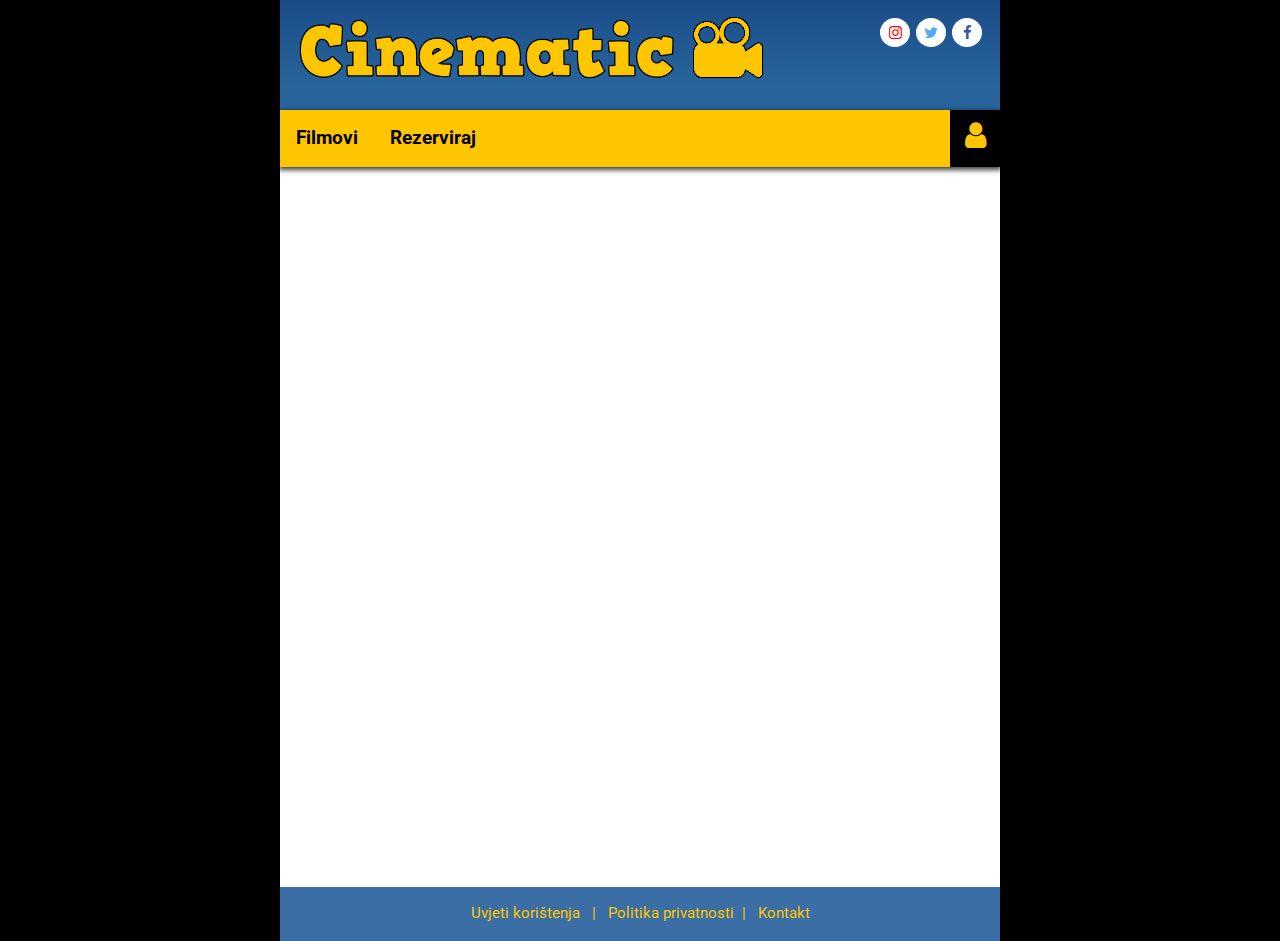
<file: contact.html>
<!doctype html>
<title>Example</title>
<link rel="stylesheet" type="text/css" href="style/mystyle.css">
<link rel="stylesheet" type="text/css" href="style/icons.css">
<link rel="stylesheet" type="text/css" href="style/slideshow.css">
<link rel="stylesheet" type="text/css" href="style/custom.css">
<link rel="stylesheet" href="https://www.w3schools.com/w3css/4/w3.css">
<link rel="stylesheet" href="https://cdnjs.cloudflare.com/ajax/libs/font-awesome/4.7.0/css/font-awesome.min.css">
<link href="https://fonts.googleapis.com/css?family=Roboto&display=swap" rel="stylesheet">
<link href="https://fonts.googleapis.com/css?family=Roboto:500&display=swap" rel="stylesheet">

<style>
  body {
    font-family: 'Roboto', sans-serif;
  }
</style>

<body>

  <!-- STUPAC LIJEVO -->
  <nav class="side">
  </nav>

  <!-- SREDINA -->
  <div class="middle">
    <!-- HEADER -->
    <header>
      <a href="index.html"><img src="images/cinematic1.png" style="height:85%"></a>
      <a href="https://www.facebook.com" class="fa faa fa-facebook"></a>
      <a href="https://www.twitter.com" class="fa faa fa-twitter"></a>
      <a href="https://www.instagram.com" class="fa faa fa-instagram"></a>
    </header>

    <ul>
      <li><a href="filmovi.php">Filmovi</a></li>
      <li><a href="rezerviraj.php">Rezerviraj</a></li>
      <li style="float:right"><a href="login.html" class="fa active xd fa-user fa-2x"></a></li>
    </ul>

    <!-- GLAVNI DIO -->
    <main class="content">
      <article>


      </article>

    </main>

    <!-- FOOTER -->
    <footer style="font-family: 'Roboto', sans-serif;">
    <a href="terms.html">Uvjeti korištenja</a> &nbsp;&nbsp;| &nbsp;&nbsp;<a href="privacy.html">Politika privatnosti</a>&nbsp;&nbsp;| &nbsp;&nbsp;<a href="">Kontakt</a>
    </footer>
  </div>

  <!-- STUPAC DESNO -->
  <nav class="side">
  </nav>

</body>
</file>
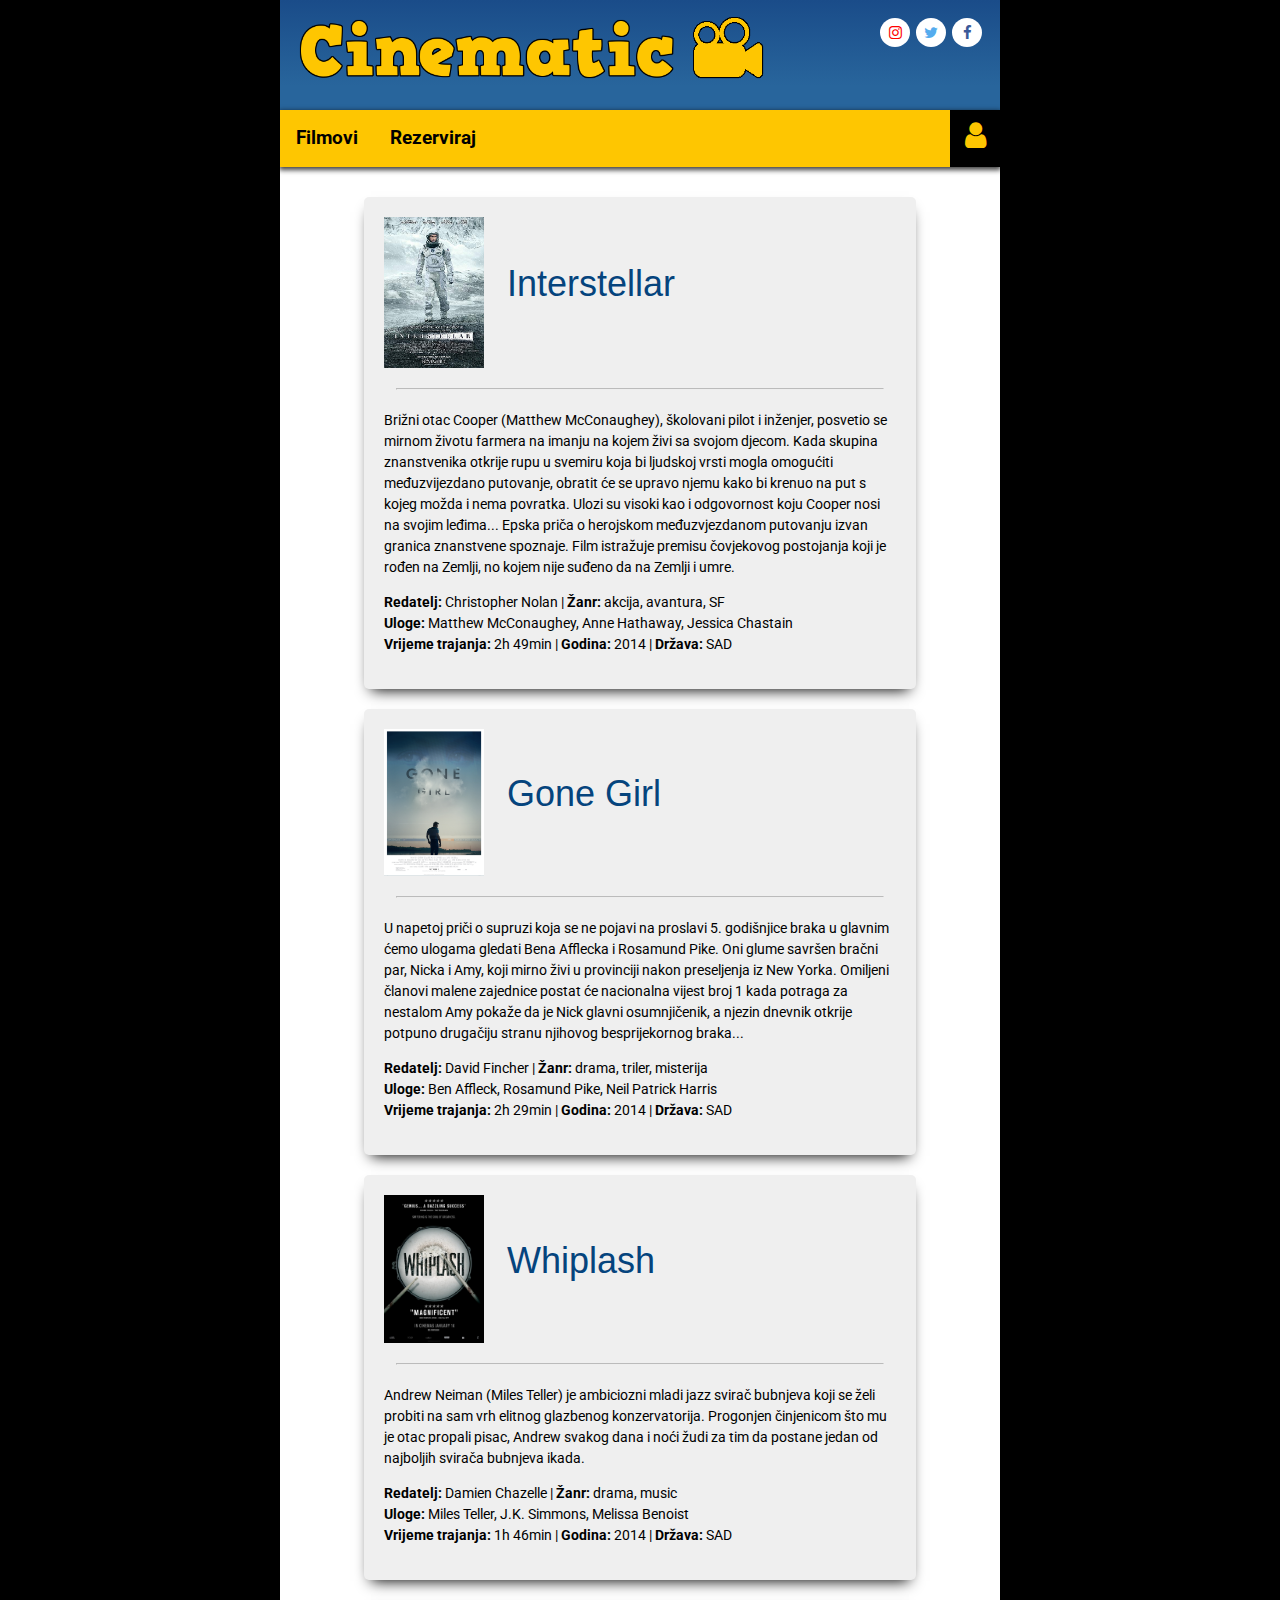
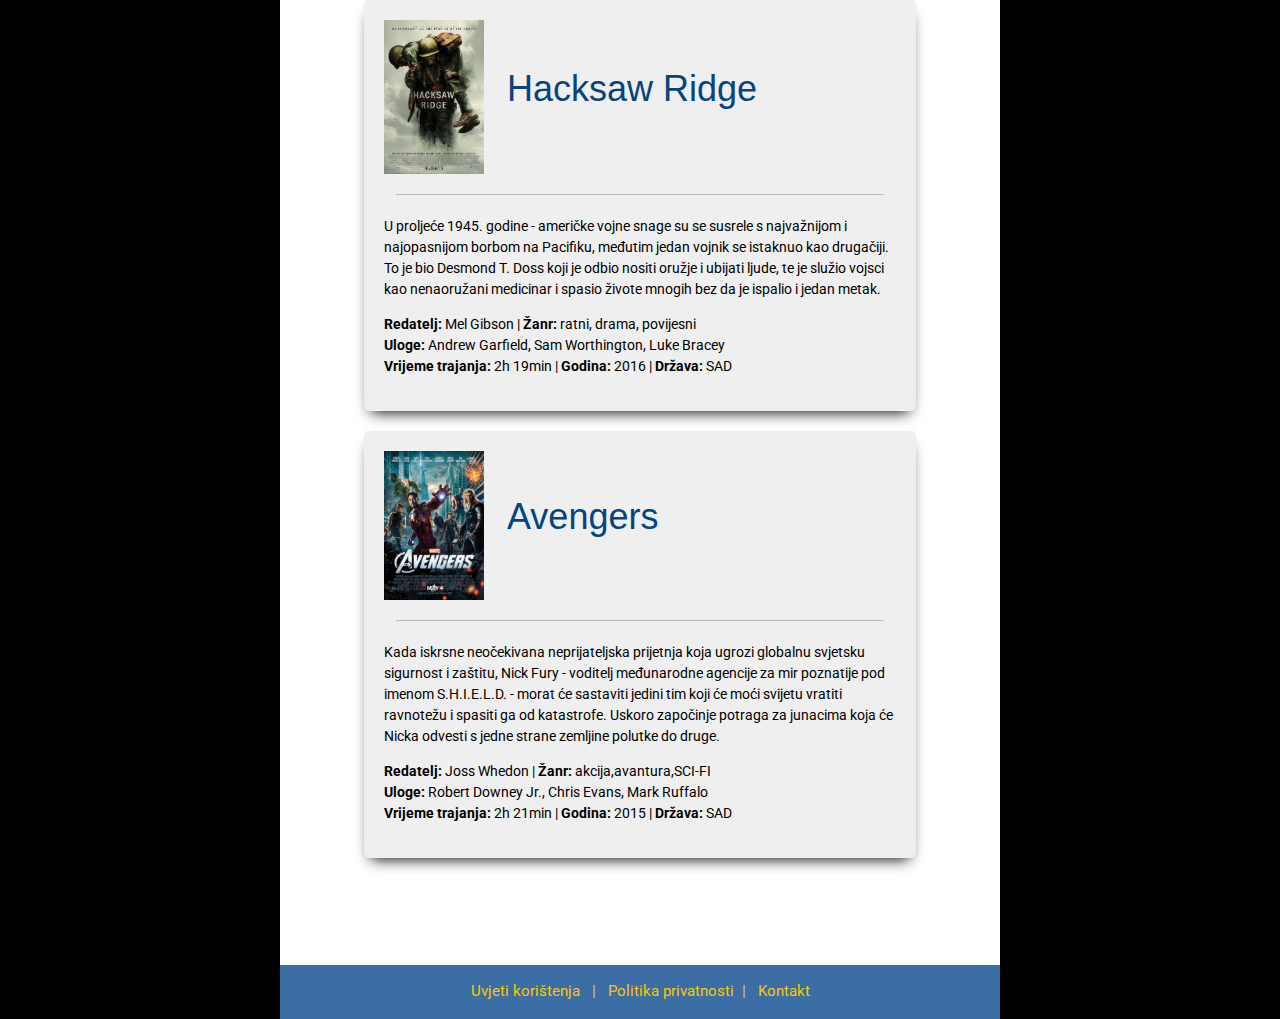
<file: filmovi.html>
<!doctype html>
<title>Cinematic - filmovi</title>

<link rel="stylesheet" type="text/css" href="style/icons.css">
<link rel="stylesheet" type="text/css" href="style/slideshow.css">
<link rel="stylesheet" type="text/css" href="style/custom.css">
<link rel="stylesheet" href="https://www.w3schools.com/w3css/4/w3.css">
<link rel="stylesheet" href="https://cdnjs.cloudflare.com/ajax/libs/font-awesome/4.7.0/css/font-awesome.min.css">
<link href="https://fonts.googleapis.com/css?family=Roboto&display=swap" rel="stylesheet">
<link href="https://fonts.googleapis.com/css?family=Roboto:500&display=swap" rel="stylesheet">
<link rel="stylesheet" type="text/css" href="style/mystyle.css">

<style>
  body {
    font-family: 'Roboto', sans-serif;
  }
</style>

<body>

  <!-- STUPAC LIJEVO -->
  <nav class="side">
  </nav>

  <!-- SREDINA -->
  <div class="middle">
    <!-- HEADER -->
    <header>
      <a href="index.html"><img src="images/cinematic1.png" style="height:85%"></a>
      <a href="https://www.facebook.com" class="fa faa fa-facebook"></a>
      <a href="https://www.twitter.com" class="fa faa fa-twitter"></a>
      <a href="https://www.instagram.com" class="fa faa fa-instagram"></a>
    </header>

    <ul>
      <li><a href="filmovi.html">Filmovi</a></li>
      <li><a href="rezerviraj.html">Rezerviraj</a></li>
      <li style="float:right"><a href="login.html" class="fa active xd fa-user fa-2x"></a></li>
    </ul>

    <!-- GLAVNI DIO -->
    <main class="content">
      <article>







        <div class="movie_box">
          <div>
            <img style="" width="100px" src="images/posters/interstellarp.jpg" alt="">
            <h1 style="margin-left: 20px;display:inline">Interstellar</h1>
          </div>
          <hr>
          <p>
            Brižni otac Cooper (Matthew McConaughey), školovani pilot i inženjer, posvetio se mirnom životu farmera na imanju na kojem živi sa svojom djecom. Kada skupina znanstvenika otkrije rupu u svemiru koja bi ljudskoj vrsti mogla omogućiti
            međuzvijezdano putovanje, obratit će se upravo njemu kako bi krenuo na put s kojeg možda i nema povratka. Ulozi su visoki kao i odgovornost koju Cooper nosi na svojim leđima... Epska priča o herojskom međuzvjezdanom putovanju izvan
            granica znanstvene spoznaje. Film istražuje premisu čovjekovog postojanja koji je rođen na Zemlji, no kojem nije suđeno da na Zemlji i umre.</p>
          <p>
            <B>Redatelj:</B> Christopher Nolan | <B>Žanr:</B> akcija, avantura, SF <br>
            <B>Uloge:</B> Matthew McConaughey, Anne Hathaway, Jessica Chastain <br>
            <B>Vrijeme trajanja:</B> 2h 49min | <B>Godina:</B> 2014 | <B>Država:</B> SAD
          </p>
        </div>

        <div class="movie_box">
          <div>
            <img style="" width="100px" src="images/posters/gonegirlp.jpg" alt="">
            <h1 style="margin-left: 20px;display:inline">Gone Girl</h1>
          </div>
          <hr>
          <p>
            U napetoj priči o supruzi koja se ne pojavi na proslavi 5. godišnjice braka u glavnim ćemo ulogama gledati Bena Afflecka i Rosamund Pike. Oni glume savršen bračni par, Nicka i Amy, koji mirno živi u provinciji nakon preseljenja iz New
            Yorka. Omiljeni članovi malene zajednice postat će nacionalna vijest broj 1 kada potraga za nestalom Amy pokaže da je Nick glavni osumnjičenik, a njezin dnevnik otkrije potpuno drugačiju stranu njihovog besprijekornog braka...</p>
          <p>
            <B>Redatelj:</B> David Fincher | <B>Žanr:</B> drama, triler, misterija <br>
            <B>Uloge:</B> Ben Affleck, Rosamund Pike, Neil Patrick Harris<br>
            <B>Vrijeme trajanja:</B> 2h 29min | <B>Godina:</B> 2014 | <B>Država:</B> SAD
          </p>
        </div>

        <div class="movie_box">
          <div>
            <img style="" width="100px" src="images/posters/whiplashp.jpg" alt="">
            <h1 style="margin-left: 20px;display:inline">Whiplash</h1>
          </div>
          <hr>
          <p>
            Andrew Neiman (Miles Teller) je ambiciozni mladi jazz svirač bubnjeva koji se želi probiti na sam vrh elitnog glazbenog konzervatorija. Progonjen činjenicom što mu je otac propali pisac, Andrew svakog dana i noći žudi za tim da postane
            jedan od najboljih svirača bubnjeva ikada.</p>
          <p>
            <B>Redatelj:</B> Damien Chazelle | <B>Žanr:</B> drama, music <br>
            <B>Uloge:</B> Miles Teller, J.K. Simmons, Melissa Benoist<br>
            <B>Vrijeme trajanja:</B> 1h 46min | <B>Godina:</B> 2014 | <B>Država:</B> SAD
          </p>
        </div>

        <div class="movie_box">
          <div>
            <img style="" width="100px" src="images/posters/hacksawp.jpg" alt="">
            <h1 style="margin-left: 20px;display:inline">Hacksaw Ridge</h1>
          </div>
          <hr>
          <p>
            U proljeće 1945. godine - američke vojne snage su se susrele s najvažnijom i najopasnijom borbom na Pacifiku, međutim jedan vojnik se istaknuo kao drugačiji. To je bio Desmond T. Doss koji je odbio nositi oružje i ubijati ljude, te je služio vojsci kao nenaoružani medicinar i spasio živote mnogih bez da je ispalio i jedan metak.
</p>
          <p>
            <B>Redatelj:</B> Mel Gibson | <B>Žanr:</B> ratni, drama, povijesni <br>
            <B>Uloge:</B> Andrew Garfield, Sam Worthington, Luke Bracey<br>
            <B>Vrijeme trajanja:</B> 2h 19min | <B>Godina:</B> 2016 | <B>Država:</B> SAD
          </p>

        </div>


        <div class="movie_box">
          <div>
            <img style="" width="100px" src="images/posters/avengersp.jpg" alt="">
            <h1 style="margin-left: 20px;display:inline">Avengers</h1>
          </div>
          <hr>
          <p>
            Kada iskrsne neočekivana neprijateljska prijetnja koja ugrozi globalnu svjetsku sigurnost i zaštitu, Nick Fury - voditelj međunarodne agencije za mir poznatije pod imenom S.H.I.E.L.D. - morat će sastaviti jedini tim koji će moći svijetu vratiti ravnotežu i spasiti ga od katastrofe. Uskoro započinje potraga za junacima koja će Nicka odvesti s jedne strane zemljine polutke do druge.
      </p>
          <p>
            <B>Redatelj:</B> Joss Whedon | <B>Žanr:</B> akcija,avantura,SCI-FI <br>
            <B>Uloge:</B> Robert Downey Jr., Chris Evans, Mark Ruffalo<br>
            <B>Vrijeme trajanja:</B> 2h 21min | <B>Godina:</B> 2015 | <B>Država:</B> SAD
          </p>

        </div>


      </article>

    </main>

    <!-- FOOTER -->
    <footer style="font-family: 'Roboto', sans-serif;">
      <a href="terms.html">Uvjeti korištenja</a> &nbsp;&nbsp;| &nbsp;&nbsp;<a href="privacy.html">Politika privatnosti</a>&nbsp;&nbsp;| &nbsp;&nbsp;<a href="">Kontakt</a>
    </footer>
  </div>

  <!-- STUPAC DESNO -->
  <nav class="side">
  </nav>

</body>
</file>
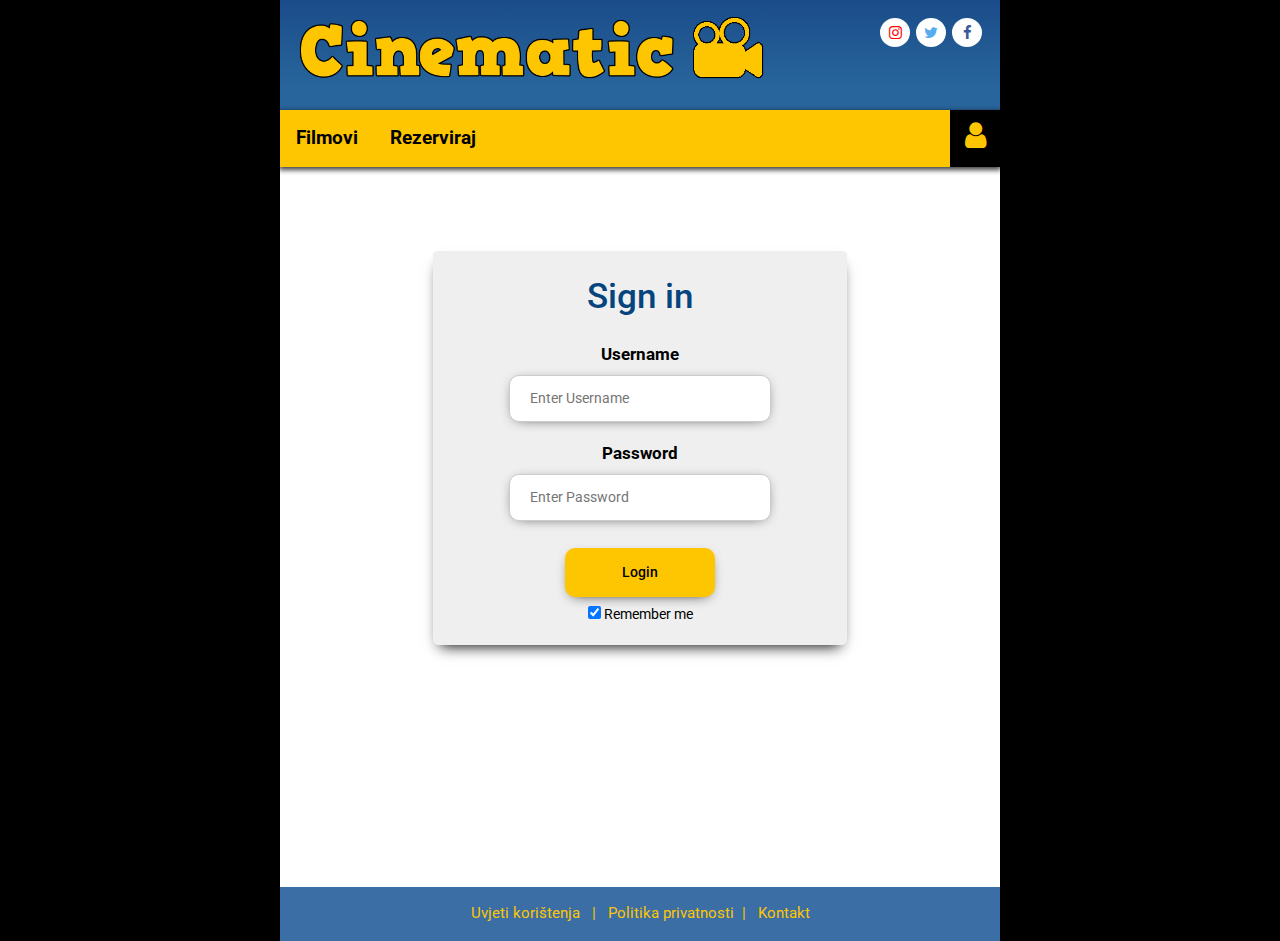
<file: login.html>
<!doctype html>
<title>Example</title>
<link rel="stylesheet" type="text/css" href="style/mystyle.css">
<link rel="stylesheet" type="text/css" href="style/icons.css">
<link rel="stylesheet" type="text/css" href="style/slideshow.css">
<link rel="stylesheet" type="text/css" href="style/custom.css">
<link rel="stylesheet" href="https://www.w3schools.com/w3css/4/w3.css">
<link rel="stylesheet" href="https://cdnjs.cloudflare.com/ajax/libs/font-awesome/4.7.0/css/font-awesome.min.css">
<link href="https://fonts.googleapis.com/css?family=Roboto&display=swap" rel="stylesheet">
<link href="https://fonts.googleapis.com/css?family=Roboto:500&display=swap" rel="stylesheet">

<style>
  body {
    font-family: 'Roboto', sans-serif;
  }
</style>

<body>

  <!-- STUPAC LIJEVO -->
  <nav class="side">
  </nav>

  <!-- SREDINA -->
  <div class="middle">
    <!-- HEADER -->
    <header>
      <a href="index.html"><img src="images/cinematic1.png" style="height:85%"></a>
      <a href="https://www.facebook.com" class="fa faa fa-facebook"></a>
      <a href="https://www.twitter.com" class="fa faa fa-twitter"></a>
      <a href="https://www.instagram.com" class="fa faa fa-instagram"></a>
    </header>

    <ul>
      <li><a href="filmovi.php">Filmovi</a></li>
      <li><a href="rezerviraj.php">Rezerviraj</a></li>
      <li style="float:right"><a href="login.html" class="fa active xd fa-user fa-2x"></a></li>
    </ul>

    <!-- GLAVNI DIO -->
    <main class="content">
      <article>

        <div style="font-family: 'Roboto', sans-serif;" class="login_box">
          <div style="font-family: 'Roboto', sans-serif;font-weight:500;" class="login_naslov">Sign in</div>
          <div class="login_wraper">
            <label style="font-size: 1.2em;" for="uname"><b>Username</b></label> <br>
            <input type="text" placeholder="Enter Username" name="uname" required> <br>

            <label style="font-size: 1.2em;" for="psw"><b>Password</b></label> <br>
            <input type="password" placeholder="Enter Password" name="psw" required> <br>

            <button style="font-family: 'Roboto', sans-serif;font-weight: 500;" type="submit">Login</button><br>
            <label>
              <input type="checkbox" checked="checked" name="remember"> Remember me
            </label>

          </div>

        </div>

      </article>

    </main>

    <!-- FOOTER -->
    <footer style="font-family: 'Roboto', sans-serif;">
      <a href="terms.html">Uvjeti korištenja</a> &nbsp;&nbsp;| &nbsp;&nbsp;<a href="privacy.html">Politika privatnosti</a>&nbsp;&nbsp;| &nbsp;&nbsp;<a href="">Kontakt</a>
    </footer>
  </div>

  <!-- STUPAC DESNO -->
  <nav class="side">
  </nav>

</body>
</file>
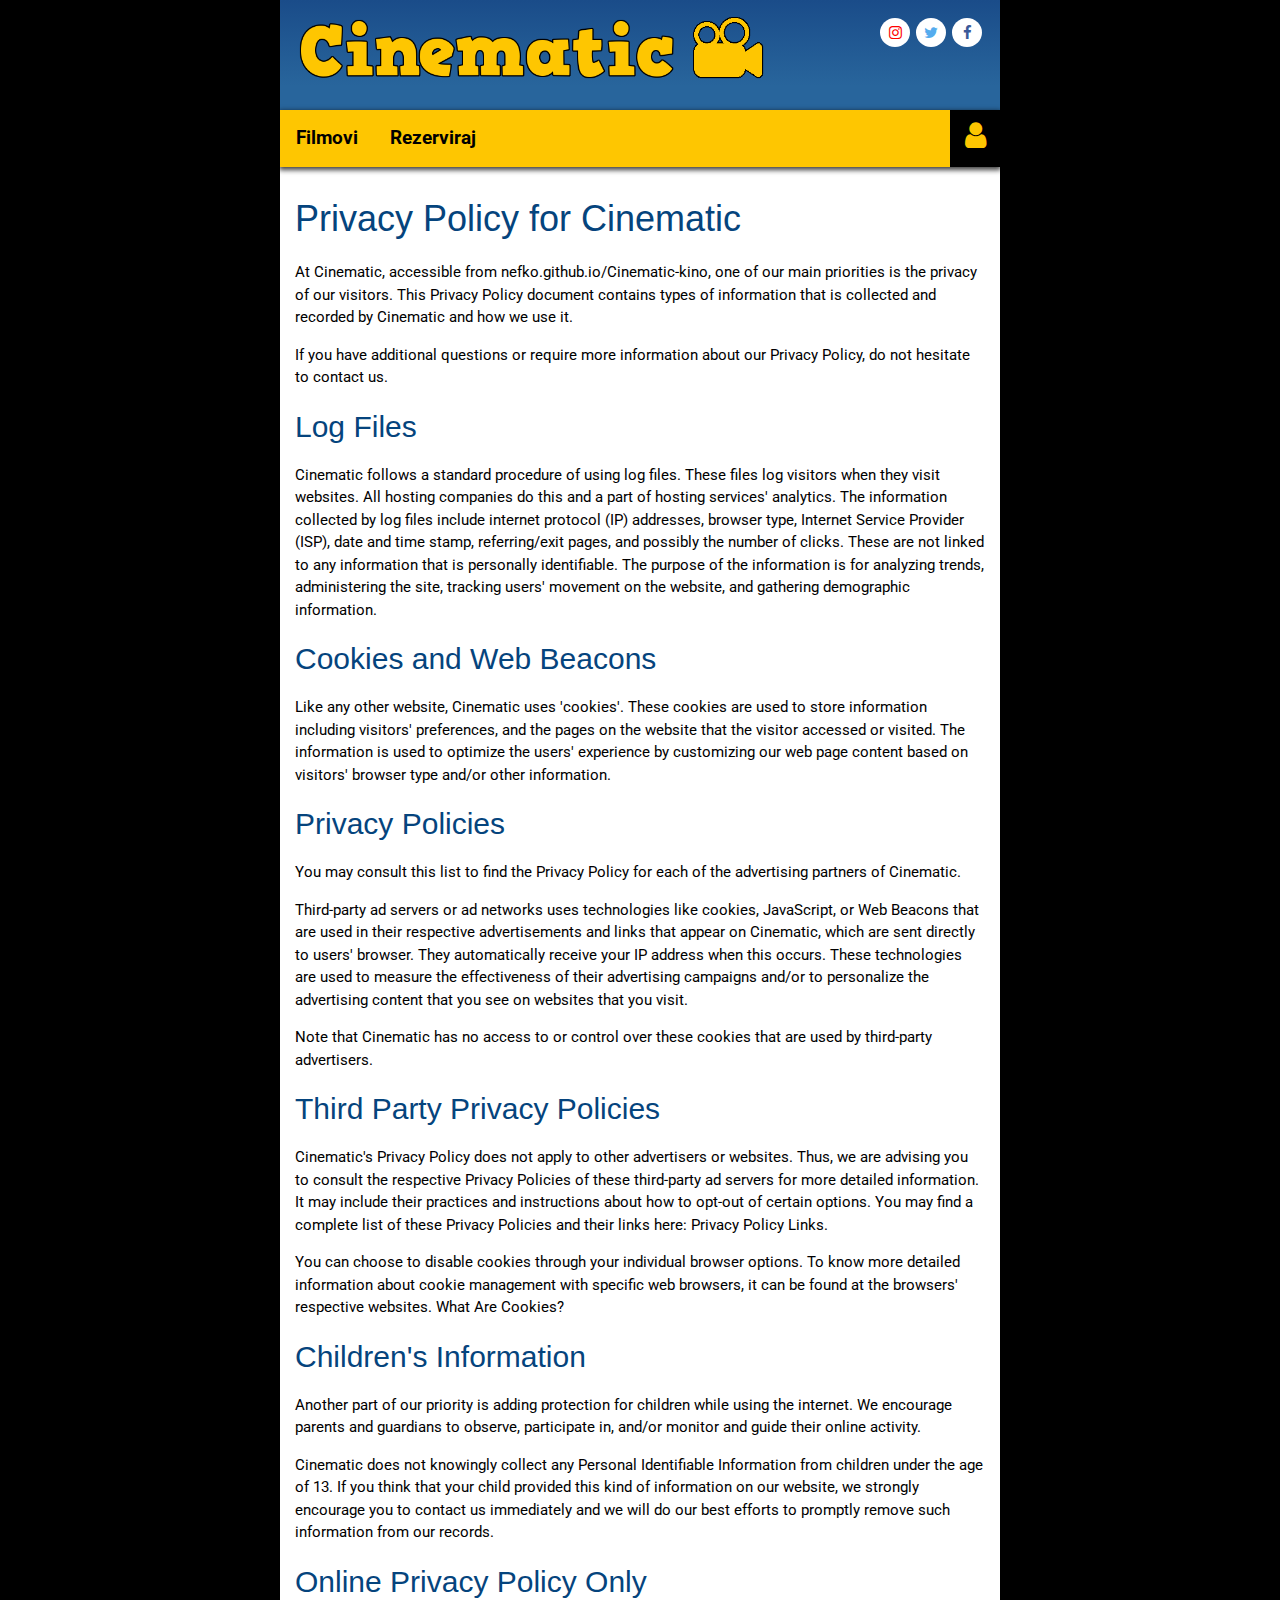
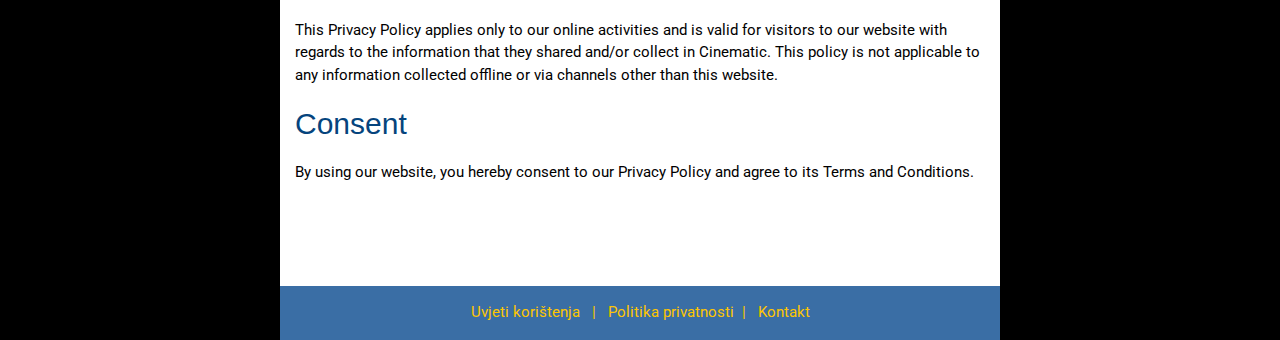
<file: privacy.html>
<!doctype html>
<title>Example</title>
<link rel="stylesheet" type="text/css" href="style/mystyle.css">
<link rel="stylesheet" type="text/css" href="style/icons.css">
<link rel="stylesheet" type="text/css" href="style/slideshow.css">
<link rel="stylesheet" type="text/css" href="style/custom.css">
<link rel="stylesheet" href="https://www.w3schools.com/w3css/4/w3.css">
<link rel="stylesheet" href="https://cdnjs.cloudflare.com/ajax/libs/font-awesome/4.7.0/css/font-awesome.min.css">
<link href="https://fonts.googleapis.com/css?family=Roboto&display=swap" rel="stylesheet">
<link href="https://fonts.googleapis.com/css?family=Roboto:500&display=swap" rel="stylesheet">

<style>
  body {
    font-family: 'Roboto', sans-serif;
  }
</style>

<body>

  <!-- STUPAC LIJEVO -->
  <nav class="side">
  </nav>

  <!-- SREDINA -->
  <div class="middle">
    <!-- HEADER -->
    <header>
      <a href="index.html"><img src="images/cinematic1.png" style="height:85%"></a>
      <a href="https://www.facebook.com" class="fa faa fa-facebook"></a>
      <a href="https://www.twitter.com" class="fa faa fa-twitter"></a>
      <a href="https://www.instagram.com" class="fa faa fa-instagram"></a>
    </header>

    <ul>
      <li><a href="filmovi.php">Filmovi</a></li>
      <li><a href="rezerviraj.php">Rezerviraj</a></li>
      <li style="float:right"><a href="login.html" class="fa active xd fa-user fa-2x"></a></li>
    </ul>

    <!-- GLAVNI DIO -->
    <main class="content">
      <article>


        <h1>Privacy Policy for Cinematic</h1>

    <p>At Cinematic, accessible from nefko.github.io/Cinematic-kino, one of our main priorities is the privacy of our visitors. This Privacy Policy document contains types of information that is collected and recorded by Cinematic and how we use it.</p>

    <p>If you have additional questions or require more information about our Privacy Policy, do not hesitate to contact us.</p>

    <h2>Log Files</h2>

    <p>Cinematic follows a standard procedure of using log files. These files log visitors when they visit websites. All hosting companies do this and a part of hosting services' analytics. The information collected by log files include internet protocol (IP) addresses, browser type, Internet Service Provider (ISP), date and time stamp, referring/exit pages, and possibly the number of clicks. These are not linked to any information that is personally identifiable. The purpose of the information is for analyzing trends, administering the site, tracking users' movement on the website, and gathering demographic information.</p>

    <h2>Cookies and Web Beacons</h2>

    <p>Like any other website, Cinematic uses 'cookies'. These cookies are used to store information including visitors' preferences, and the pages on the website that the visitor accessed or visited. The information is used to optimize the users' experience by customizing our web page content based on visitors' browser type and/or other information.</p>



    <h2>Privacy Policies</h2>

    <P>You may consult this list to find the Privacy Policy for each of the advertising partners of Cinematic. </p>

    <p>Third-party ad servers or ad networks uses technologies like cookies, JavaScript, or Web Beacons that are used in their respective advertisements and links that appear on Cinematic, which are sent directly to users' browser. They automatically receive your IP address when this occurs. These technologies are used to measure the effectiveness of their advertising campaigns and/or to personalize the advertising content that you see on websites that you visit.</p>

    <p>Note that Cinematic has no access to or control over these cookies that are used by third-party advertisers.</p>

    <h2>Third Party Privacy Policies</h2>

    <p>Cinematic's Privacy Policy does not apply to other advertisers or websites. Thus, we are advising you to consult the respective Privacy Policies of these third-party ad servers for more detailed information. It may include their practices and instructions about how to opt-out of certain options. You may find a complete list of these Privacy Policies and their links here: Privacy Policy Links.</p>

    <p>You can choose to disable cookies through your individual browser options. To know more detailed information about cookie management with specific web browsers, it can be found at the browsers' respective websites. What Are Cookies?</p>

    <h2>Children's Information</h2>

    <p>Another part of our priority is adding protection for children while using the internet. We encourage parents and guardians to observe, participate in, and/or monitor and guide their online activity.</p>

    <p>Cinematic does not knowingly collect any Personal Identifiable Information from children under the age of 13. If you think that your child provided this kind of information on our website, we strongly encourage you to contact us immediately and we will do our best efforts to promptly remove such information from our records.</p>

    <h2>Online Privacy Policy Only</h2>

    <p>This Privacy Policy applies only to our online activities and is valid for visitors to our website with regards to the information that they shared and/or collect in Cinematic. This policy is not applicable to any information collected offline or via channels other than this website.</p>

    <h2>Consent</h2>

    <p>By using our website, you hereby consent to our Privacy Policy and agree to its Terms and Conditions.</p>

      </article>

    </main>

    <!-- FOOTER -->
    <footer style="font-family: 'Roboto', sans-serif;">
    <a href="terms.html">Uvjeti korištenja</a> &nbsp;&nbsp;| &nbsp;&nbsp;<a href="privacy.html">Politika privatnosti</a>&nbsp;&nbsp;| &nbsp;&nbsp;<a href="">Kontakt</a>
    </footer>
  </div>

  <!-- STUPAC DESNO -->
  <nav class="side">
  </nav>

</body>
</file>
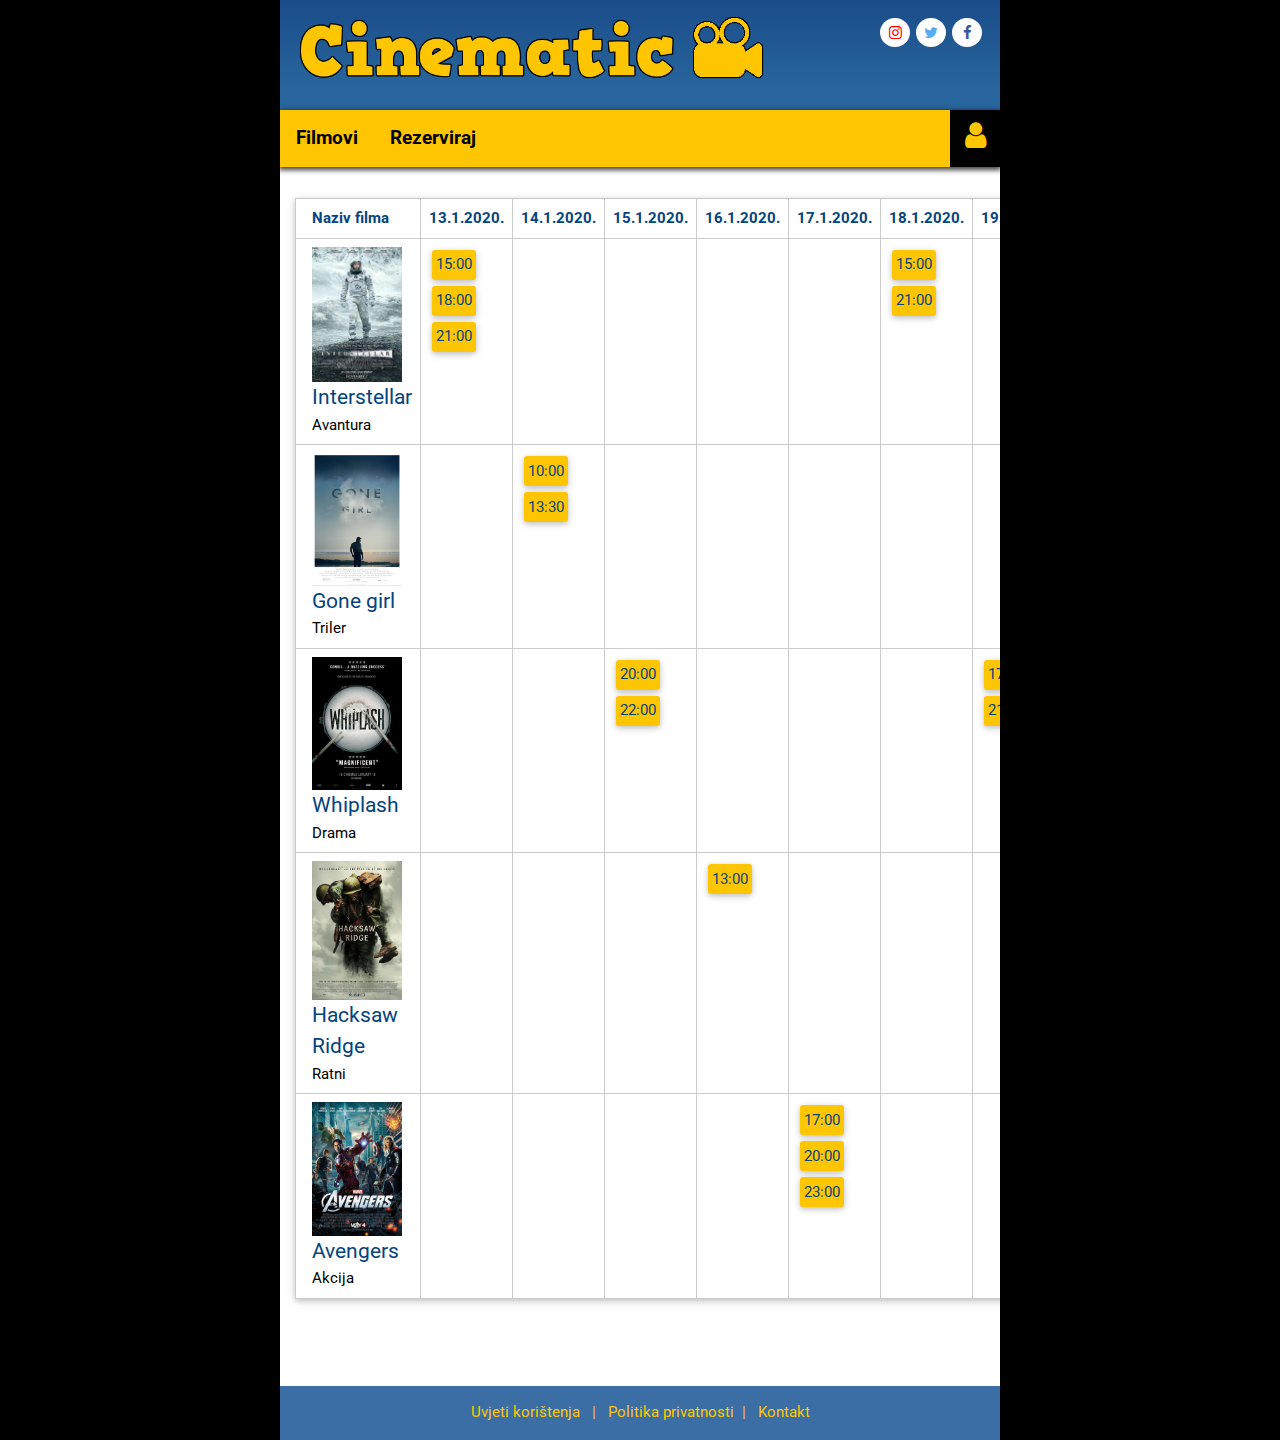
<file: rezerviraj.html>
<!doctype html>
<title>Example</title>
<link rel="stylesheet" type="text/css" href="style/mystyle.css">
<link rel="stylesheet" type="text/css" href="style/icons.css">
<link rel="stylesheet" type="text/css" href="style/slideshow.css">
<link rel="stylesheet" type="text/css" href="style/custom.css">
<link rel="stylesheet" href="https://www.w3schools.com/w3css/4/w3.css">
<link rel="stylesheet" href="https://cdnjs.cloudflare.com/ajax/libs/font-awesome/4.7.0/css/font-awesome.min.css">
<link href="https://fonts.googleapis.com/css?family=Roboto&display=swap" rel="stylesheet">
<link href="https://fonts.googleapis.com/css?family=Roboto:500&display=swap" rel="stylesheet">

<style>
  body {
    font-family: 'Roboto', sans-serif;
  }
</style>

<body>

  <!-- STUPAC LIJEVO -->
  <nav class="side">
  </nav>

  <!-- SREDINA -->
  <div class="middle">
    <!-- HEADER -->
    <header>
      <a href="index.html"><img src="images/cinematic1.png" style="height:85%"></a>
      <a href="https://www.facebook.com" class="fa faa fa-facebook"></a>
      <a href="https://www.twitter.com" class="fa faa fa-twitter"></a>
      <a href="https://www.instagram.com" class="fa faa fa-instagram"></a>
    </header>

    <ul>
      <li><a href="filmovi.php">Filmovi</a></li>
      <li><a href="rezerviraj.php">Rezerviraj</a></li>
      <li style="float:right"><a href="login.html" class="fa active xd fa-user fa-2x"></a></li>
    </ul>

    <!-- GLAVNI DIO -->
    <main class="content">
      <article>


        <table class="w3-table w3-border w3-card w3-margin-top table_name">
          <tr>
            <th width="30%">Naziv filma</th>
            <th class="w3-border">13.1.2020.</th>
            <th class="w3-border">14.1.2020.</th>
            <th class="w3-border">15.1.2020.</th>
            <th class="w3-border">16.1.2020.</th>
            <th class="w3-border">17.1.2020.</th>
            <th class="w3-border">18.1.2020.</th>
            <th class="w3-border">19.1.2020.</th>
          </tr>
          <tr>
            <td class="table_name w3-border">
              <img style="width: 6em;" src="images/posters/interstellarp.jpg" alt="">
              <span style="font-size:1.4em;">Interstellar</span><br><span style="color: black;font-size:1em;">Avantura</span>
            </td>
            <td class="w3-border">
              <div class="w3-card rezerv_box">15:00</div>
              <div class="w3-card rezerv_box">18:00</div>
              <div class="w3-card rezerv_box">21:00</div>
            </td>
            <td class="w3-border"></td>
            <td class="w3-border"></td>
            <td class="w3-border"></td>
            <td class="w3-border"></td>
            <td class="w3-border">
              <div class="w3-card rezerv_box">15:00</div>
              <div class="w3-card rezerv_box">21:00</div>
            </td>
            <td class="w3-border"></td>
          </tr>
          <tr>
            <td class="table_name w3-border">
              <img style="width: 6em;" src="images/posters/gonegirlp.jpg" alt="">
              <span style="font-size:1.4em;">Gone girl</span><br><span style="color: black;font-size:1em;">Triler</span>
            </td>
            <td class="w3-border"></td>
            <td class="w3-border">
              <div class="w3-card rezerv_box">10:00</div>
              <div class="w3-card rezerv_box">13:30</div>
            </td>
            <td class="w3-border"></td>
            <td class="w3-border"></td>
            <td class="w3-border"></td>
            <td class="w3-border"></td>
            <td class="w3-border"></td>
          </tr>
          <tr>
            <td class="table_name w3-border">
              <img style="width: 6em;" src="images/posters/whiplashp.jpg" alt="">
              <span style="font-size:1.4em;">Whiplash</span><br><span style="color: black;font-size:1em;">Drama</span>
            </td>
            <td class="w3-border"></td>
            <td class="w3-border"></td>
            <td class="w3-border">
              <div class="w3-card rezerv_box">20:00</div>
              <div class="w3-card rezerv_box">22:00</div>
            </td>
            <td class="w3-border"></td>
            <td class="w3-border"></td>
            <td class="w3-border"></td>
            <td class="w3-border">
              <div class="w3-card rezerv_box">17:30</div>
              <div class="w3-card rezerv_box">21:15</div>
            </td>
          </tr>
          <tr>
            <td class="table_name w3-border">
              <img style="width: 6em;" src="images/posters/hacksawp.jpg" alt="">
              <span style="font-size:1.4em;">Hacksaw Ridge</span><br><span style="color: black;font-size:1em;">Ratni</span>
            </td>
            <td class="w3-border"></td>
            <td class="w3-border"></td>
            <td class="w3-border"></td>
            <td class="w3-border">
              <div class="w3-card rezerv_box">13:00</div>
            </td>
            <td class="w3-border"></td>
            <td class="w3-border"></td>
            <td class="w3-border"></td>
          </tr>
          <tr>
            <td class="table_name w3-border">
              <img style="width: 6em;" src="images/posters/avengersp.jpg" alt="">
              <span style="font-size:1.4em;">Avengers</span><br><span style="color: black;font-size:1em;">Akcija</span>
            </td>
            <td class="w3-border"></td>
            <td class="w3-border"></td>
            <td class="w3-border"></td>
            <td class="w3-border"></td>
            <td class="w3-border">
              <div class="w3-card rezerv_box">17:00</div>
              <div class="w3-card rezerv_box">20:00</div>
                <div class="w3-card rezerv_box">23:00</div>
            </td>
            <td class="w3-border"></td>
            <td class="w3-border"></td>
          </tr>




        </table>


      </article>

    </main>

    <!-- FOOTER -->
    <footer style="font-family: 'Roboto', sans-serif;">
      <a href="terms.html">Uvjeti korištenja</a> &nbsp;&nbsp;| &nbsp;&nbsp;<a href="privacy.html">Politika privatnosti</a>&nbsp;&nbsp;| &nbsp;&nbsp;<a href="">Kontakt</a>
    </footer>
  </div>

  <!-- STUPAC DESNO -->
  <nav class="side">
  </nav>

</body>
</file>
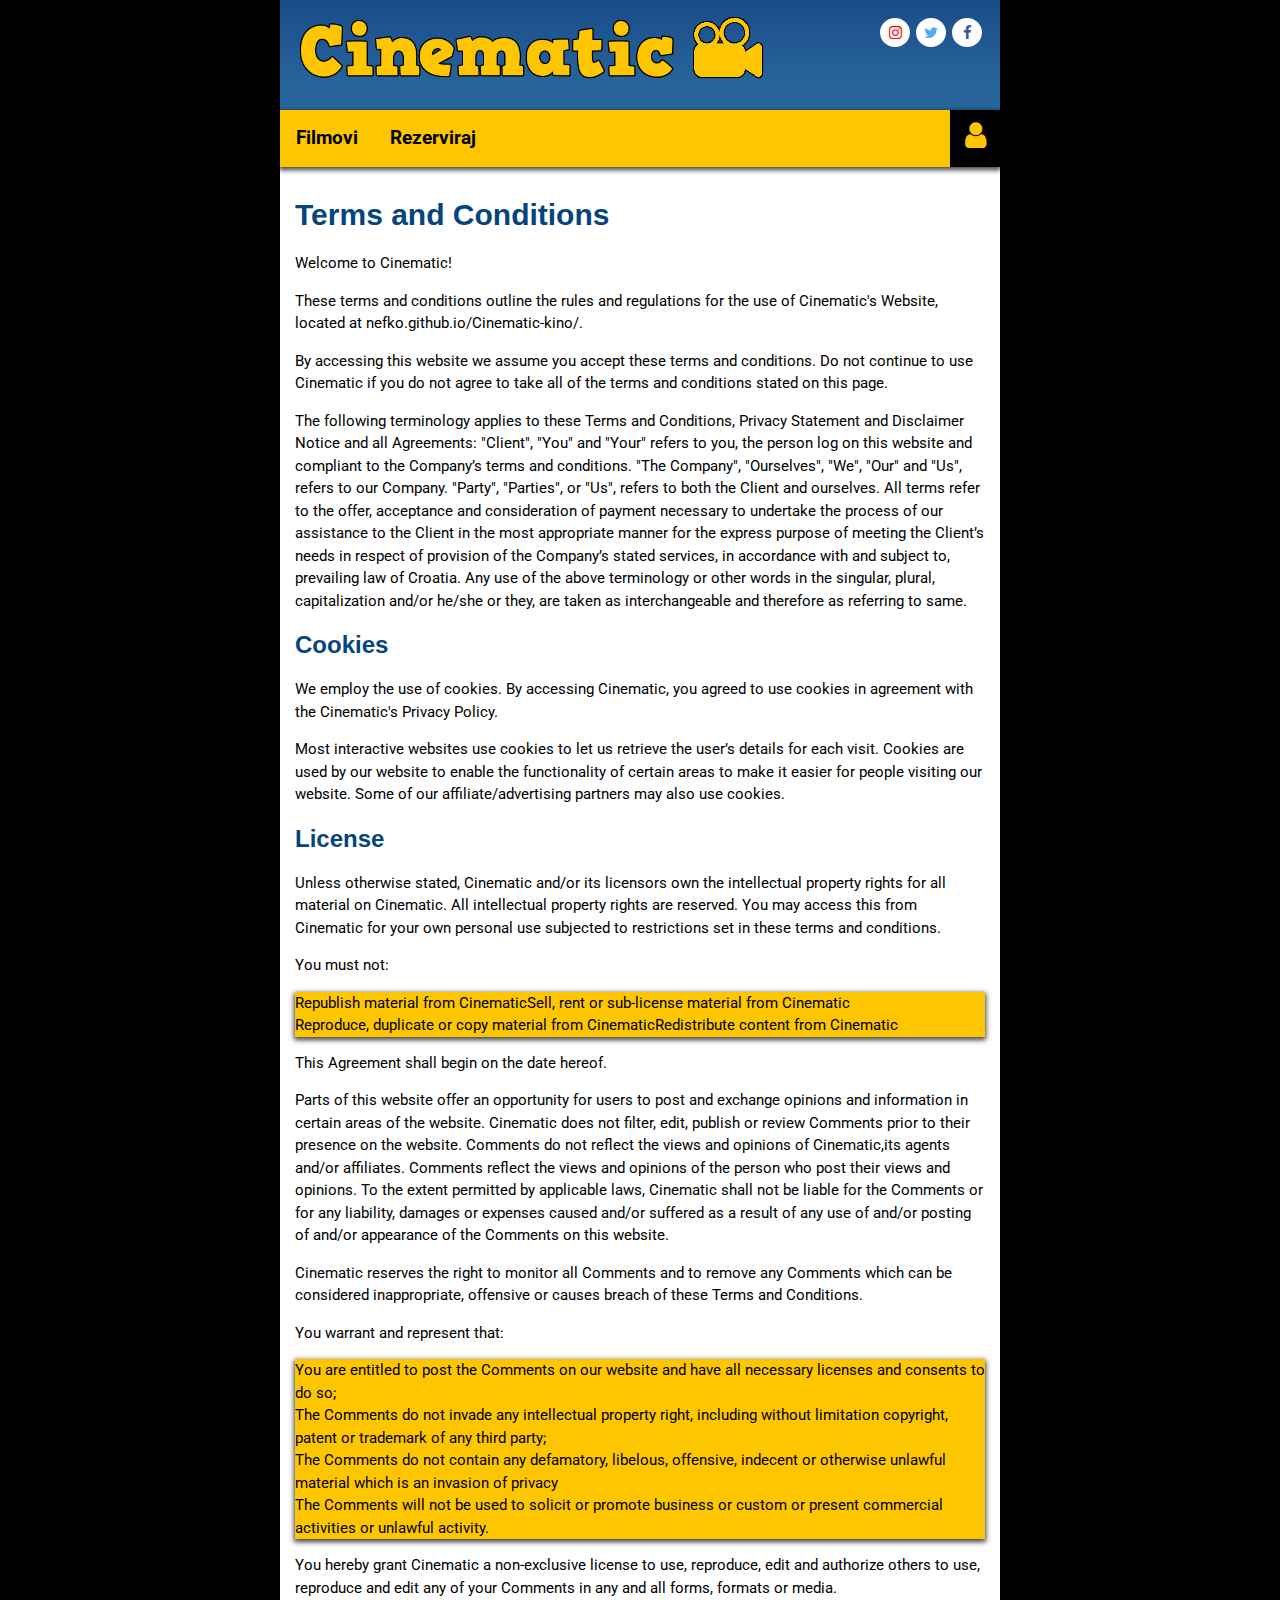
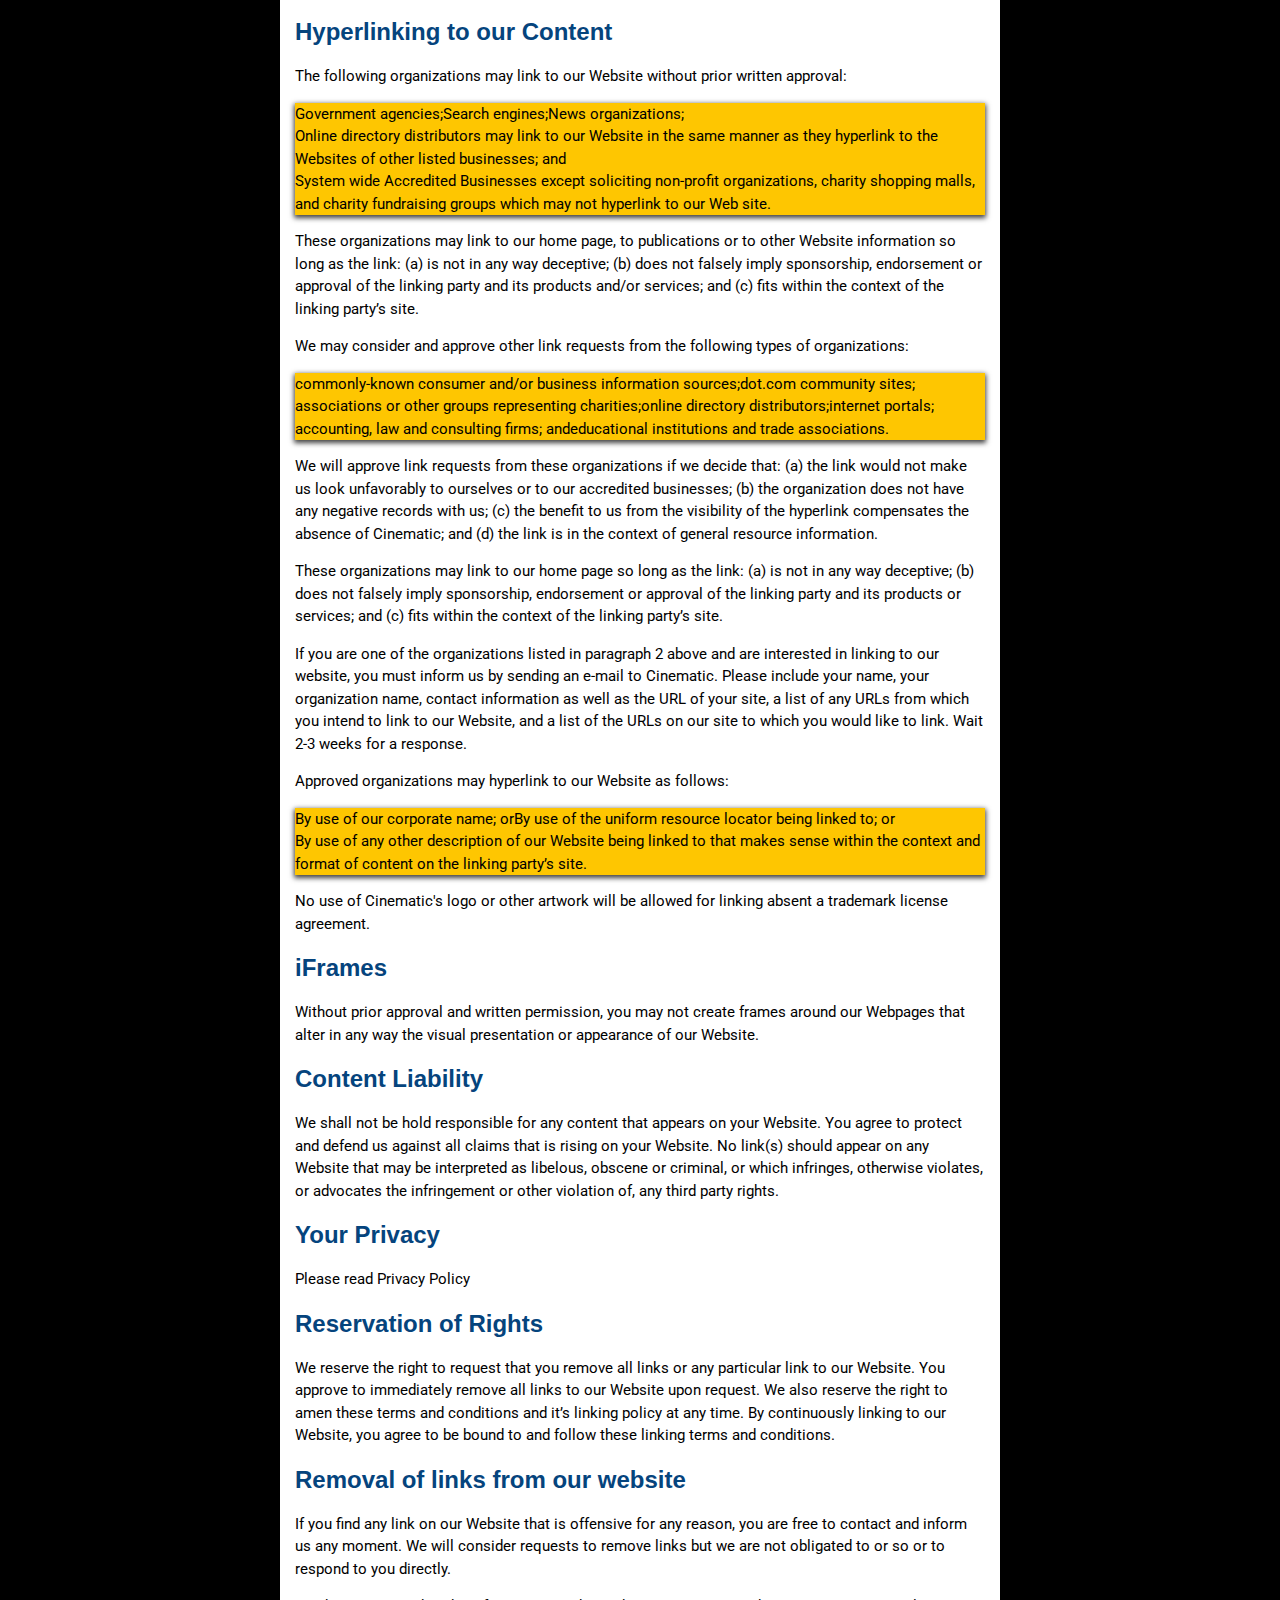
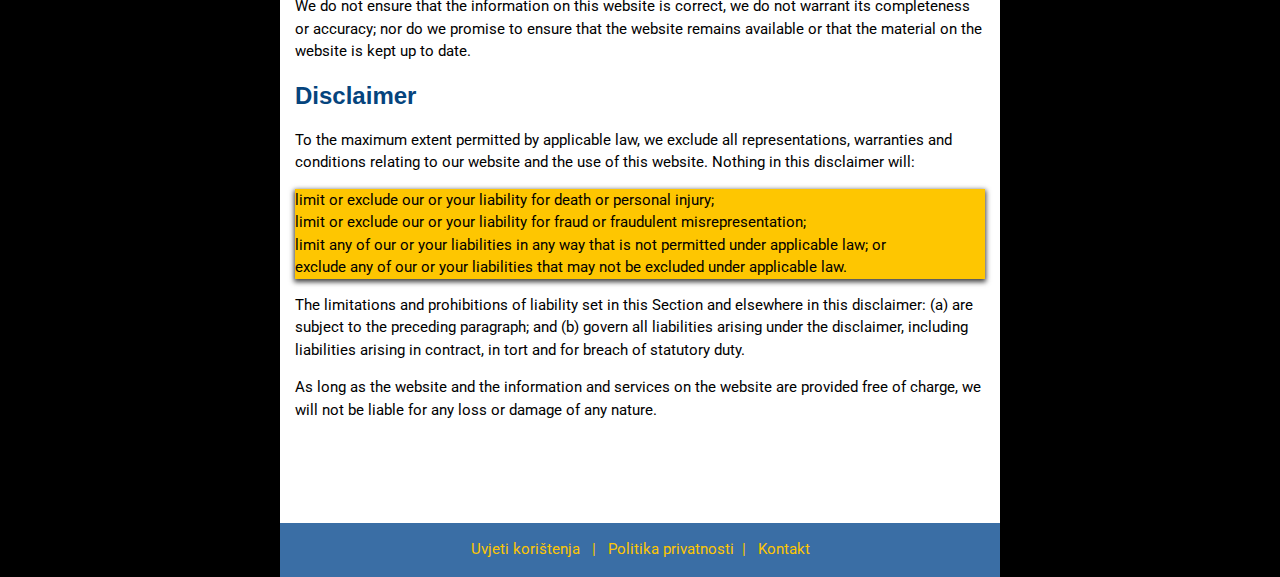
<file: terms.html>
<!doctype html>
<title>Example</title>
<link rel="stylesheet" type="text/css" href="style/mystyle.css">
<link rel="stylesheet" type="text/css" href="style/icons.css">
<link rel="stylesheet" type="text/css" href="style/slideshow.css">
<link rel="stylesheet" type="text/css" href="style/custom.css">
<link rel="stylesheet" href="https://www.w3schools.com/w3css/4/w3.css">
<link rel="stylesheet" href="https://cdnjs.cloudflare.com/ajax/libs/font-awesome/4.7.0/css/font-awesome.min.css">
<link href="https://fonts.googleapis.com/css?family=Roboto&display=swap" rel="stylesheet">
<link href="https://fonts.googleapis.com/css?family=Roboto:500&display=swap" rel="stylesheet">

<style>
  body {
    font-family: 'Roboto', sans-serif;
  }
</style>

<body>

  <!-- STUPAC LIJEVO -->
  <nav class="side">
  </nav>

  <!-- SREDINA -->
  <div class="middle">
    <!-- HEADER -->
    <header>
      <a href="index.html"><img src="images/cinematic1.png" style="height:85%"></a>
      <a href="https://www.facebook.com" class="fa faa fa-facebook"></a>
      <a href="https://www.twitter.com" class="fa faa fa-twitter"></a>
      <a href="https://www.instagram.com" class="fa faa fa-instagram"></a>
    </header>

    <ul>
      <li><a href="filmovi.php">Filmovi</a></li>
      <li><a href="rezerviraj.php">Rezerviraj</a></li>
      <li style="float:right"><a href="login.html" class="fa active xd fa-user fa-2x"></a></li>
    </ul>

    <!-- GLAVNI DIO -->
    <main class="content">
      <article>

        <h2><strong>Terms and Conditions</strong></h2>

        <p>Welcome to Cinematic!</p>

        <p>These terms and conditions outline the rules and regulations for the use of Cinematic's Website, located at nefko.github.io/Cinematic-kino/.</p>

        <p>By accessing this website we assume you accept these terms and conditions. Do not continue to use Cinematic if you do not agree to take all of the terms and conditions stated on this page.</p>

        <p>The following terminology applies to these Terms and Conditions, Privacy Statement and Disclaimer Notice and all Agreements: "Client", "You" and "Your" refers to you, the person log on this website and compliant to the Company’s terms and
          conditions. "The Company", "Ourselves", "We", "Our" and "Us", refers to our Company. "Party", "Parties", or "Us", refers to both the Client and ourselves. All terms refer to the offer, acceptance and consideration of payment necessary to
          undertake the process of our assistance to the Client in the most appropriate manner for the express purpose of meeting the Client’s needs in respect of provision of the Company’s stated services, in accordance with and subject to,
          prevailing law of Croatia. Any use of the above terminology or other words in the singular, plural, capitalization and/or he/she or they, are taken as interchangeable and therefore as referring to same.</p>

        <h3><strong>Cookies</strong></h3>

        <p>We employ the use of cookies. By accessing Cinematic, you agreed to use cookies in agreement with the Cinematic's Privacy Policy.</p>

        <p>Most interactive websites use cookies to let us retrieve the user’s details for each visit. Cookies are used by our website to enable the functionality of certain areas to make it easier for people visiting our website. Some of our
          affiliate/advertising partners may also use cookies.</p>

        <h3><strong>License</strong></h3>

        <p>Unless otherwise stated, Cinematic and/or its licensors own the intellectual property rights for all material on Cinematic. All intellectual property rights are reserved. You may access this from Cinematic for your own personal use
          subjected to restrictions set in these terms and conditions.</p>

        <p>You must not:</p>
        <ul>
          <li>Republish material from Cinematic</li>
          <li>Sell, rent or sub-license material from Cinematic</li>
          <li>Reproduce, duplicate or copy material from Cinematic</li>
          <li>Redistribute content from Cinematic</li>
        </ul>

        <p>This Agreement shall begin on the date hereof.</p>

        <p>Parts of this website offer an opportunity for users to post and exchange opinions and information in certain areas of the website. Cinematic does not filter, edit, publish or review Comments prior to their presence on the website.
          Comments do not reflect the views and opinions of Cinematic,its agents and/or affiliates. Comments reflect the views and opinions of the person who post their views and opinions. To the extent permitted by applicable laws, Cinematic shall
          not be liable for the Comments or for any liability, damages or expenses caused and/or suffered as a result of any use of and/or posting of and/or appearance of the Comments on this website.</p>

        <p>Cinematic reserves the right to monitor all Comments and to remove any Comments which can be considered inappropriate, offensive or causes breach of these Terms and Conditions.</p>

        <p>You warrant and represent that:</p>

        <ul>
          <li>You are entitled to post the Comments on our website and have all necessary licenses and consents to do so;</li>
          <li>The Comments do not invade any intellectual property right, including without limitation copyright, patent or trademark of any third party;</li>
          <li>The Comments do not contain any defamatory, libelous, offensive, indecent or otherwise unlawful material which is an invasion of privacy</li>
          <li>The Comments will not be used to solicit or promote business or custom or present commercial activities or unlawful activity.</li>
        </ul>

        <p>You hereby grant Cinematic a non-exclusive license to use, reproduce, edit and authorize others to use, reproduce and edit any of your Comments in any and all forms, formats or media.</p>

        <h3><strong>Hyperlinking to our Content</strong></h3>

        <p>The following organizations may link to our Website without prior written approval:</p>

        <ul>
          <li>Government agencies;</li>
          <li>Search engines;</li>
          <li>News organizations;</li>
          <li>Online directory distributors may link to our Website in the same manner as they hyperlink to the Websites of other listed businesses; and</li>
          <li>System wide Accredited Businesses except soliciting non-profit organizations, charity shopping malls, and charity fundraising groups which may not hyperlink to our Web site.</li>
        </ul>

        <p>These organizations may link to our home page, to publications or to other Website information so long as the link: (a) is not in any way deceptive; (b) does not falsely imply sponsorship, endorsement or approval of the linking party and
          its products and/or services; and (c) fits within the context of the linking party’s site.</p>

        <p>We may consider and approve other link requests from the following types of organizations:</p>

        <ul>
          <li>commonly-known consumer and/or business information sources;</li>
          <li>dot.com community sites;</li>
          <li>associations or other groups representing charities;</li>
          <li>online directory distributors;</li>
          <li>internet portals;</li>
          <li>accounting, law and consulting firms; and</li>
          <li>educational institutions and trade associations.</li>
        </ul>

        <p>We will approve link requests from these organizations if we decide that: (a) the link would not make us look unfavorably to ourselves or to our accredited businesses; (b) the organization does not have any negative records with us; (c)
          the benefit to us from the visibility of the hyperlink compensates the absence of Cinematic; and (d) the link is in the context of general resource information.</p>

        <p>These organizations may link to our home page so long as the link: (a) is not in any way deceptive; (b) does not falsely imply sponsorship, endorsement or approval of the linking party and its products or services; and (c) fits within the
          context of the linking party’s site.</p>

        <p>If you are one of the organizations listed in paragraph 2 above and are interested in linking to our website, you must inform us by sending an e-mail to Cinematic. Please include your name, your organization name, contact information as
          well as the URL of your site, a list of any URLs from which you intend to link to our Website, and a list of the URLs on our site to which you would like to link. Wait 2-3 weeks for a response.</p>

        <p>Approved organizations may hyperlink to our Website as follows:</p>

        <ul>
          <li>By use of our corporate name; or</li>
          <li>By use of the uniform resource locator being linked to; or</li>
          <li>By use of any other description of our Website being linked to that makes sense within the context and format of content on the linking party’s site.</li>
        </ul>

        <p>No use of Cinematic's logo or other artwork will be allowed for linking absent a trademark license agreement.</p>

        <h3><strong>iFrames</strong></h3>

        <p>Without prior approval and written permission, you may not create frames around our Webpages that alter in any way the visual presentation or appearance of our Website.</p>

        <h3><strong>Content Liability</strong></h3>

        <p>We shall not be hold responsible for any content that appears on your Website. You agree to protect and defend us against all claims that is rising on your Website. No link(s) should appear on any Website that may be interpreted as
          libelous, obscene or criminal, or which infringes, otherwise violates, or advocates the infringement or other violation of, any third party rights.</p>

        <h3><strong>Your Privacy</strong></h3>

        <p>Please read Privacy Policy</p>

        <h3><strong>Reservation of Rights</strong></h3>

        <p>We reserve the right to request that you remove all links or any particular link to our Website. You approve to immediately remove all links to our Website upon request. We also reserve the right to amen these terms and conditions and it’s
          linking policy at any time. By continuously linking to our Website, you agree to be bound to and follow these linking terms and conditions.</p>

        <h3><strong>Removal of links from our website</strong></h3>

        <p>If you find any link on our Website that is offensive for any reason, you are free to contact and inform us any moment. We will consider requests to remove links but we are not obligated to or so or to respond to you directly.</p>

        <p>We do not ensure that the information on this website is correct, we do not warrant its completeness or accuracy; nor do we promise to ensure that the website remains available or that the material on the website is kept up to date.</p>

        <h3><strong>Disclaimer</strong></h3>

        <p>To the maximum extent permitted by applicable law, we exclude all representations, warranties and conditions relating to our website and the use of this website. Nothing in this disclaimer will:</p>

        <ul>
          <li>limit or exclude our or your liability for death or personal injury;</li>
          <li>limit or exclude our or your liability for fraud or fraudulent misrepresentation;</li>
          <li>limit any of our or your liabilities in any way that is not permitted under applicable law; or</li>
          <li>exclude any of our or your liabilities that may not be excluded under applicable law.</li>
        </ul>

        <p>The limitations and prohibitions of liability set in this Section and elsewhere in this disclaimer: (a) are subject to the preceding paragraph; and (b) govern all liabilities arising under the disclaimer, including liabilities arising in
          contract, in tort and for breach of statutory duty.</p>

        <p>As long as the website and the information and services on the website are provided free of charge, we will not be liable for any loss or damage of any nature.</p>


      </article>

    </main>

    <!-- FOOTER -->
    <footer style="font-family: 'Roboto', sans-serif;">
      <a href="terms.html">Uvjeti korištenja</a> &nbsp;&nbsp;| &nbsp;&nbsp;<a href="privacy.html">Politika privatnosti</a>&nbsp;&nbsp;| &nbsp;&nbsp;<a href="">Kontakt</a>
    </footer>
  </div>

  <!-- STUPAC DESNO -->
  <nav class="side">
  </nav>

</body>
</file>
<file: style/mystyle.css>
* {
  box-sizing: border-box;
}

body {

  display: flex;
  min-height: 72vh;
  flex-direction: row;
  margin: 0;
  font-family: 'Archivo', sans-serif;
}

.side {
  background: #000000;
  flex: 0 1 49vh;

}

.middle {
  display: flex;
  flex-direction: column;
  flex: 5;
  min-width: 80vh;
}

.content {
  display: flex;
  flex-direction: row;
min-width: 80vh;
}

.content>article {
  flex: 3;
  min-height: 72vh;
}

.content>aside {
  background: #000000;
  flex: 1;
}

header {
  background: rgb(26, 76, 137);
  background: linear-gradient(180deg, rgba(26, 76, 137, 1) 0%, rgba(40, 101, 156, 1) 78%);
  height: 110px;
}

footer {
  background: #3a6ea5;
  height: 6vh;
  margin-top: 10%;
  text-align: center;
  color: #FEC601;
}
footer a
{
  text-decoration: none;
}

header, footer, article, nav, aside {
  padding: 1em;
}

h1,h2,h3,h4,h5,h6
{
  color: rgb(5,68,125);
}



hr {
  display: block;
  margin-top: 20px;
  margin-bottom: 20px;
  margin-left: auto;
  margin-right: auto;
  border-style: inset;
  border-width: 1px;
  width: 95%;
  opacity: 0.6;
}
</file>
<file: style/icons.css>
/* FONTS */
.faa {
  padding: 7px;
  font-size: 20px;
  width: 30px;
  text-align: center;
  text-decoration: none;
  border-radius: 50%;
  float: right;
  margin:3px;
  background: white;
}

.xd
{
  padding: 10px;
  font-size: 20%;
  width: 50px;
  height: 57px;
  text-align: center;
  text-decoration: none;
  float: right;


}


/* Add a hover effect if you want */
.fa:hover {
  opacity: 0.85;
}

/* Set a specific color for each brand */

/* Facebook */
.fa-facebook {

  color: #3B5998;
}

/* Twitter */
.fa-twitter {

  color: #55ACEE;
}
.fa-instagram {

  color: red;
}
.fa-user {

  color: black;

}
</file>
<file: style/slideshow.css>
.moviebanner {

  margin: auto;
  width: 80%;
  overflow: hidden;

}



.gumbeki {
  margin-top: 10px;
  float: right;
}

.mySlides {
  display: none;
  box-shadow: 0px 8px 14px -7px #000000;
}

.w3-left, .w3-right, .w3-badge {
  color: #FEC601;
  cursor: pointer
}

.w3-badge {
  height: 20px;
  width: 20px;
  padding: 0
}
.borderthicc
{
  border: 2px solid black;
}
</file>
<file: style/custom.css>
ul {
  list-style-type: none;
  margin: 0;
  padding: 0;
  overflow: hidden;
  background-color: #FEC601;
  -webkit-box-shadow: 0px 2px 5px 1px rgba(0, 0, 0, 0.75);
  -moz-box-shadow: 0px 2px 5px 1px rgba(0, 0, 0, 0.75);
  box-shadow: 0px 2px 5px 1px rgba(0, 0, 0, 0.75);
}

li {
  float: left;
}

li a {
  text-size: 50px;
  display: block;
  color: black;
  text-align: center;
  padding: 14px 16px;
  text-decoration: none;
  font-size: 19px;
  font-weight: bold;
}

li a:hover:not(.active) {
  background-color: #ffb70f;
}

.active {
  background-color: black;
  color: #FEC601;
}

.active:hover {
  opacity: 0.7;
  color: #ffb70f;
}

.ulaznicebutton {
  width: 50px;
  box-shadow: 0px 8px 14px -7px #000000;
  background: linear-gradient(to bottom, #FEC601 5%, #ffb70f 100%);
  background-color: #FEC601;
  border-radius: 11px;
  ~display: inline-block;
  cursor: pointer;
  color: #000000;
  font-size: 1vw;
  font-weight: normal;
  padding: 0.8% 2%;
  text-decoration: none;
  text-shadow: 0px 1px 0px #000000;
  margin-left: 15%;
}

.ulaznicebutton:hover {
  background: linear-gradient(to bottom, #FEC601 5%, #ffb710 100%);
  background-color: #FEC601;
}

.ulaznicebutton:active {
	position:relative;
	top:1px;
}

.najave_box {
  margin: 2.4% 0 1% 1.5%;
  position: absolute;
  padding: 0.8% 0.8% 0.4% 0.8%;
  background-color: #efefef;
  border-radius: 5px;
  -webkit-box-shadow: box-shadow: 0px 8px 14px -7px #000000;
  -moz-box-shadow: 0px 8px 14px -7px #000000;
  box-shadow: 0px 8px 14px -7px #000000;
  width:30%;
}

.najave_naslov {
  padding: 0px;
  margin: 0px;
  width: 3.5%;


}

.imgpadright {
  margin-right: 3%;
}

.slikashadow {
  -webkit-box-shadow: 2px 2px 11px -1px rgba(0, 0, 0, 0.75);
  -moz-box-shadow: 2px 2px 11px -1px rgba(0, 0, 0, 0.75);
  box-shadow: 2px 2px 11px -1px rgba(0, 0, 0, 0.75);
}

.najave_wrapper {

  margin-bottom: 1%;
  margin-left: 0.5%;
  width: 96%;
}

.najave_imena {
  width: 96%;
  margin-left: 4%;
  font-size: 1vw;
}


.imefilma {
  text-align: center;
  width:31%;
  float: left;
}

.top5_box {
  background-color: #efefef;
  border-radius: 5px;
  -webkit-box-shadow: box-shadow: 0px 8px 14px -7px #000000;
  -moz-box-shadow: 0px 8px 14px -7px #000000;
  box-shadow: 0px 8px 14px -7px #000000;
  float: right;
  font-size: 0.8vw;
  padding-right: 1.2%;
  padding-left: 1.2%;
  padding-bottom: 2.4%;
  margin-top: 10%;
  margin-right: 3%;
  width: 30%;
}

.top5_img {
  float: left;
  width: 45%;
}

.top5_list {
  float: right;
  width: 50%;

}

.movie_box {
  background-color: #efefef;
  border-radius: 5px;
  -webkit-box-shadow: box-shadow: 0px 8px 14px -7px #000000;
  -moz-box-shadow: 0px 8px 14px -7px #000000;
  box-shadow: 0px 8px 14px -7px #000000;
  font-size: 14px;
width: 80%;
min-width: 70%;
  margin: 15px auto 20px auto;
  padding: 20px;
}

.table_name
{
  color: rgb(5,68,125);


}

.rezerv_box
{
  cursor: pointer;
  margin: 4%;
  background-color: #FEC601;
  padding: 5%;
  width: auto;
   display:inline-block;
   border-radius: 3px;

}

.rezerv_box:hover
{
  background-color: #ffb70f;
}
.rezerv_box:active {
	position:relative;
	top: 1px;
}

.login_box {
  background-color: #efefef;
  border-radius: 5px;
  -webkit-box-shadow: box-shadow: 0px 8px 14px -7px #000000;
  -moz-box-shadow: 0px 8px 14px -7px #000000;
  box-shadow: 0px 8px 14px -7px #000000;
  font-size: 14px;
width: 60%;
  margin: 10% auto 20px auto;
  padding: 20px;
}

.login_naslov
{
  text-align: center;
  width: 100%;
  font-size: 2.5em;
  color: rgb(5,68,125);
  margin-bottom: 5%;
}

.login_wraper
{
  text-align: center;
}

.login_wraper input[type=text], input[type=password] {
  width: 70%;
  padding: 12px 20px;
  margin: 8px 0;
  display: inline-block;
  border: 1px solid #ccc;
  box-sizing: border-box;
  border-radius: 10px;
  -webkit-box-shadow: box-shadow: 0px 2px 14px -7px #000000;
  -moz-box-shadow: 0px 2px 14px -7px #000000;
  box-shadow: 0px 2px 14px -7px #000000;
  margin-bottom: 5%;

}


.login_wraper button {
  background-color: #FEC601;
  color: black;
  padding: 14px 20px;
  margin: 8px 0;
  border: none;
  cursor: pointer;
  width: 40%;
  font-weight: 500;
  border-radius: 10px;
  -webkit-box-shadow: box-shadow: 0px 2px 14px -7px #000000;
  -moz-box-shadow: 0px 2px 14px -7px #000000;
  box-shadow: 0px 4px 14px -7px #000000;
  margin-bottom: 2%;

}

.login_wraper button:hover {
  opacity: 0.8;
}
</file>
